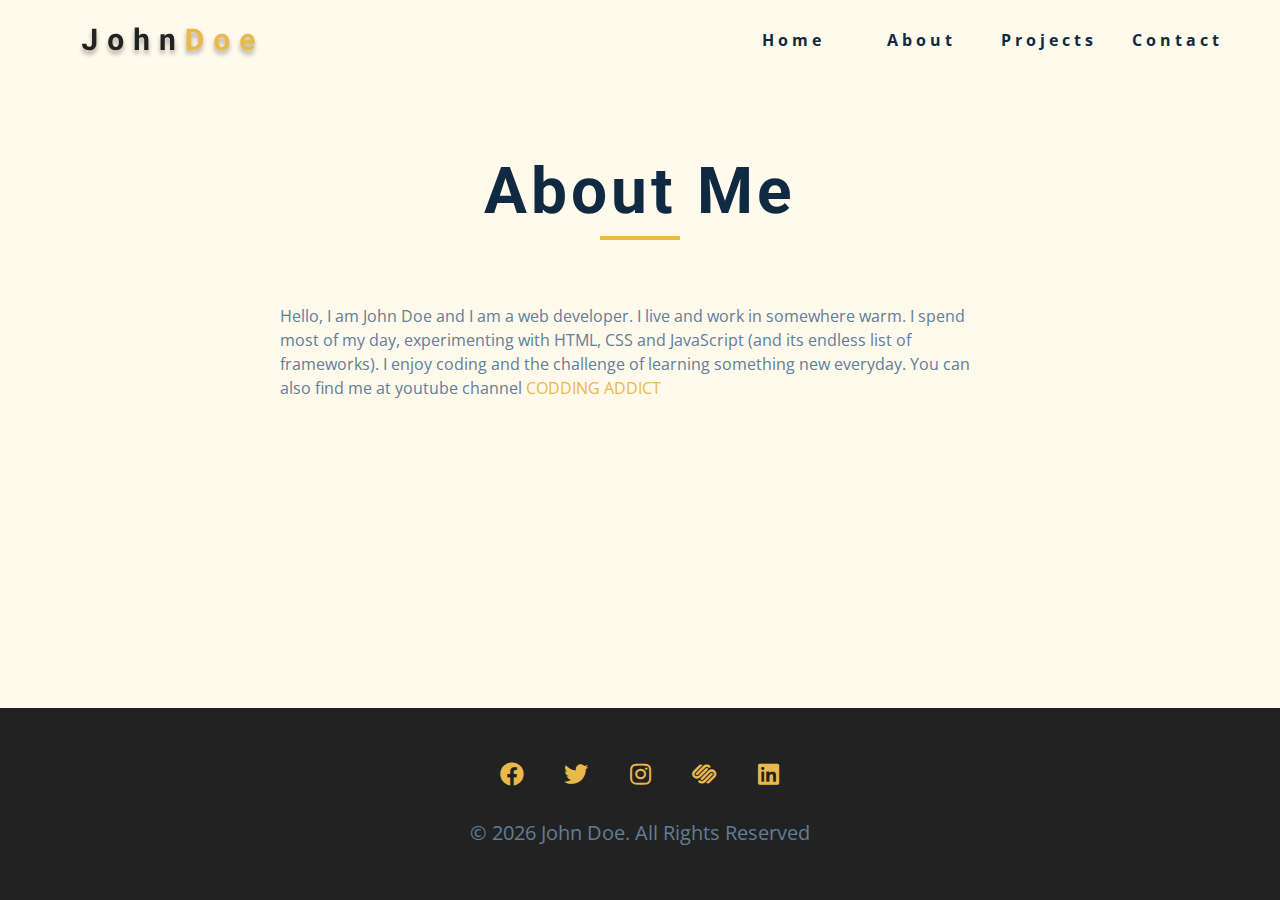
<file: about.html>
<!DOCTYPE html>
<html lang="en">
 <head>
  <meta charset="UTF-8" />
  <meta name="viewport" content="width=device-width, initial-scale=1.0" />
  <title>vikky Doe || about</title>
  <!-- font-awesome -->
  <link rel="stylesheet" href="./fontawesome-free-5.12.1-web/css/all.min.css" />
  <!-- css -->
  <link rel="stylesheet" href="./css/styles.css" />
 </head>

 <body>
  <!-- navbar -->
  <nav class="nav" id="nav">
   <div class="nav-center">
    <div class="nav-header">
     <img src="./images/logo.svg" class="nav-logo" alt="" />
     <button class="nav-btn" id="nav-btn"><i class="fas fa-bars"></i></button>
    </div>
    <ul class="nav-links">
     <li><a href="index.html" class="nav-link">Home</a></li>
     <li><a href="about.html" class="nav-link">about</a></li>
     <li><a href="projects.html" class="nav-link">projects</a></li>
     <li><a href="contact.html" class="nav-link">contact</a></li>
    </ul>
   </div>
  </nav>
  <!-- end of navbar -->
  <!-- sidebar -->
  <aside class="sidebar" id="sidebar">
   <div>
    <button class="close-btn" id="close-btn">
     <i class="fas fa-times"> </i>
    </button>
    <ul class="sidebar-links">
     <li><a href="index.html" class="nav-link">Home</a></li>
     <li><a href="about.html" class="nav-link">about</a></li>
     <li><a href="projects.html" class="nav-link">projects</a></li>
     <li><a href="contact.html" class="nav-link">contact</a></li>
    </ul>
    <!-- social icons -->
    <ul class="social-icons">
     <li>
      <i class="fab fa-facebook social-icon"></i>
     </li>
     <li>
      <i class="fab fa-twitter social-icon"></i>
     </li>
     <li>
      <i class="fab fa-instagram social-icon"></i>
     </li>
     <li>
      <i class="fab fa-squarespace social-icon"></i>
     </li>
     <li>
      <i class="fab fa-linkedin social-icon"></i>
     </li>
    </ul>
   </div>
  </aside>

  <!-- end of sidebar -->

  <!-- ############## -->
  <!-- ############## -->
  <!-- ############## -->
  <!-- ############## -->

  <section class="section single-page">
   <!-- section title -->
   <div class="section-title">
    <h2>about me</h2>
    <div class="underline"></div>
   </div>
   <div class="section-center page-info">
    <!-- end of section title -->
    <p>
     Hello, I am John Doe and I am a web developer. I live and work in somewhere
     warm. I spend most of my day, experimenting with HTML, CSS and JavaScript
     (and its endless list of frameworks). I enjoy coding and the challenge of
     learning something new everyday. You can also find me at youtube channel
     <a href="https://www.youtube.com/channel/UCMZFwxv5l-XtKi693qMJptA"
      >codding addict</a
     >
    </p>
   </div>
  </section>

  <!-- ############## -->
  <!-- ############## -->
  <!-- ############## -->
  <!-- ############## -->

  <!-- footer -->
  <footer class="footer">
   <!-- social icons -->
   <ul class="social-icons">
    <li>
     <i class="fab fa-facebook social-icon"></i>
    </li>
    <li>
     <i class="fab fa-twitter social-icon"></i>
    </li>
    <li>
     <i class="fab fa-instagram social-icon"></i>
    </li>
    <li>
     <i class="fab fa-squarespace social-icon"></i>
    </li>
    <li>
     <i class="fab fa-linkedin social-icon"></i>
    </li>
   </ul>
   <p>&copy; <span id="date"></span> john doe. all rights reserved</p>
  </footer>
  <script src="./js/app.js"></script>
 </body>
</html>
</file>
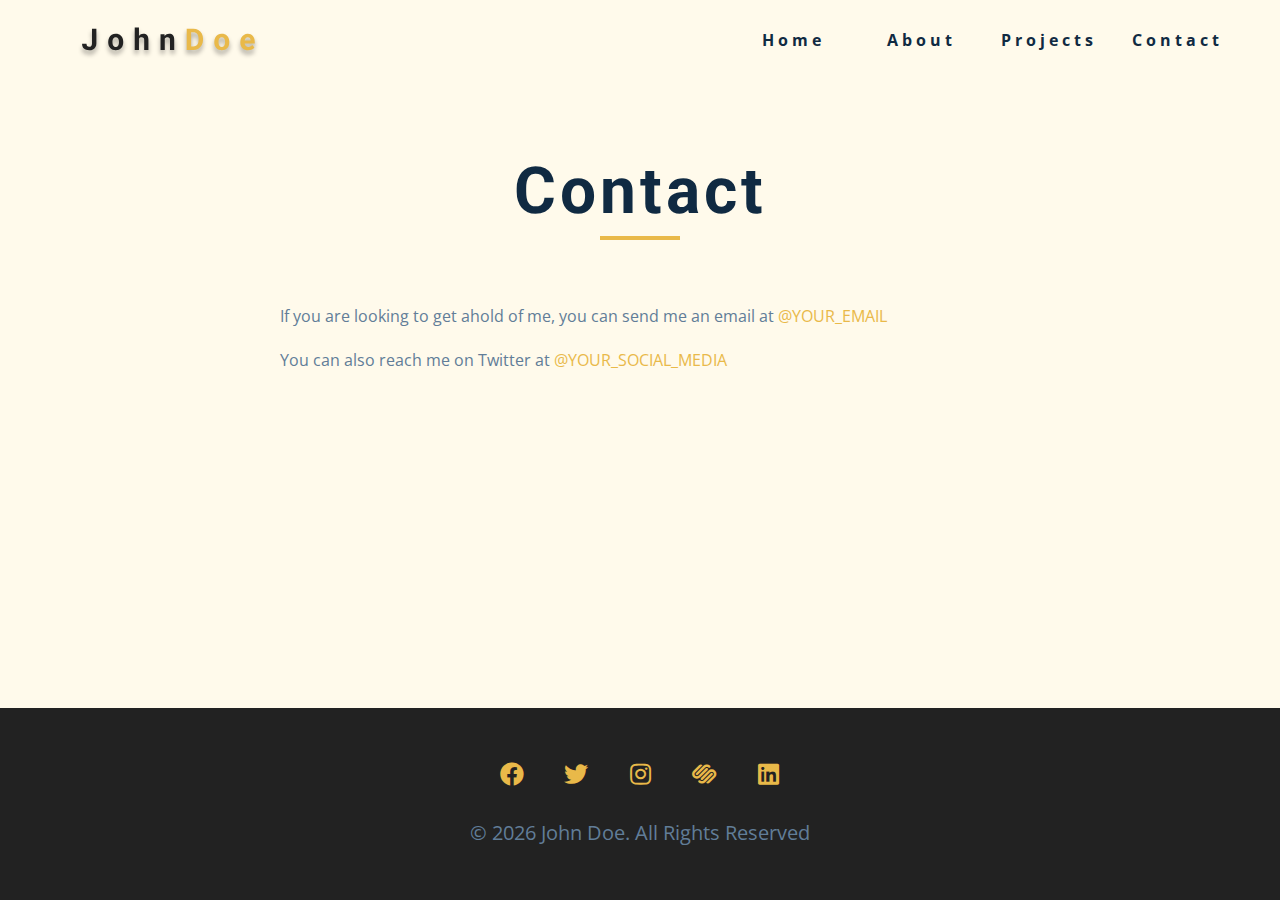
<file: contact.html>
<!DOCTYPE html>
<html lang="en">
 <head>
  <meta charset="UTF-8" />
  <meta name="viewport" content="width=device-width, initial-scale=1.0" />
  <title>vikky Doe || contact</title>
  <!-- font-awesome -->
  <link rel="stylesheet" href="./fontawesome-free-5.12.1-web/css/all.min.css" />
  <!-- css -->
  <link rel="stylesheet" href="./css/styles.css" />
 </head>

 <body>
  <!-- navbar -->
  <nav class="nav" id="nav">
   <div class="nav-center">
    <div class="nav-header">
     <img src="./images/logo.svg" class="nav-logo" alt="" />
     <button class="nav-btn" id="nav-btn"><i class="fas fa-bars"></i></button>
    </div>
    <ul class="nav-links">
     <li><a href="index.html" class="nav-link">Home</a></li>
     <li><a href="about.html" class="nav-link">about</a></li>
     <li><a href="projects.html" class="nav-link">projects</a></li>
     <li><a href="contact.html" class="nav-link">contact</a></li>
    </ul>
   </div>
  </nav>
  <!-- end of navbar -->
  <!-- sidebar -->
  <aside class="sidebar" id="sidebar">
   <div>
    <button class="close-btn" id="close-btn">
     <i class="fas fa-times"> </i>
    </button>
    <ul class="sidebar-links">
     <li><a href="index.html" class="nav-link">Home</a></li>
     <li><a href="about.html" class="nav-link">about</a></li>
     <li><a href="projects.html" class="nav-link">projects</a></li>
     <li><a href="contact.html" class="nav-link">contact</a></li>
    </ul>
    <!-- social icons -->
    <ul class="social-icons">
     <li>
      <i class="fab fa-facebook social-icon"></i>
     </li>
     <li>
      <i class="fab fa-twitter social-icon"></i>
     </li>
     <li>
      <i class="fab fa-instagram social-icon"></i>
     </li>
     <li>
      <i class="fab fa-squarespace social-icon"></i>
     </li>
     <li>
      <i class="fab fa-linkedin social-icon"></i>
     </li>
    </ul>
   </div>
  </aside>

  <!-- end of sidebar -->

  <!-- ############## -->
  <!-- ############## -->
  <!-- ############## -->
  <!-- ############## -->

  <section class="section single-page">
   <!-- section title -->
   <div class="section-title">
    <h2>contact</h2>
    <div class="underline"></div>
   </div>
   <div class="section-center page-info">
    <!-- end of section title -->
    <p>
     If you are looking to get ahold of me, you can send me an email at
     <a href="kadarlavikky@gmail.com">@your_email</a>
    </p>
    <p>
     You can also reach me on Twitter at
     <a href="kadarlavikky@gmail.com">@your_social_media</a>
    </p>
   </div>
  </section>

  <!-- ############## -->
  <!-- ############## -->
  <!-- ############## -->
  <!-- ############## -->

  <!-- footer -->
  <footer class="footer">
   <!-- social icons -->
   <ul class="social-icons">
    <li>
     <i class="fab fa-facebook social-icon"></i>
    </li>
    <li>
     <i class="fab fa-twitter social-icon"></i>
    </li>
    <li>
     <i class="fab fa-instagram social-icon"></i>
    </li>
    <li>
     <i class="fab fa-squarespace social-icon"></i>
    </li>
    <li>
     <i class="fab fa-linkedin social-icon"></i>
    </li>
   </ul>
   <p>&copy; <span id="date"></span> john doe. all rights reserved</p>
  </footer>
  <script src="./js/app.js"></script>
 </body>
</html>
</file>
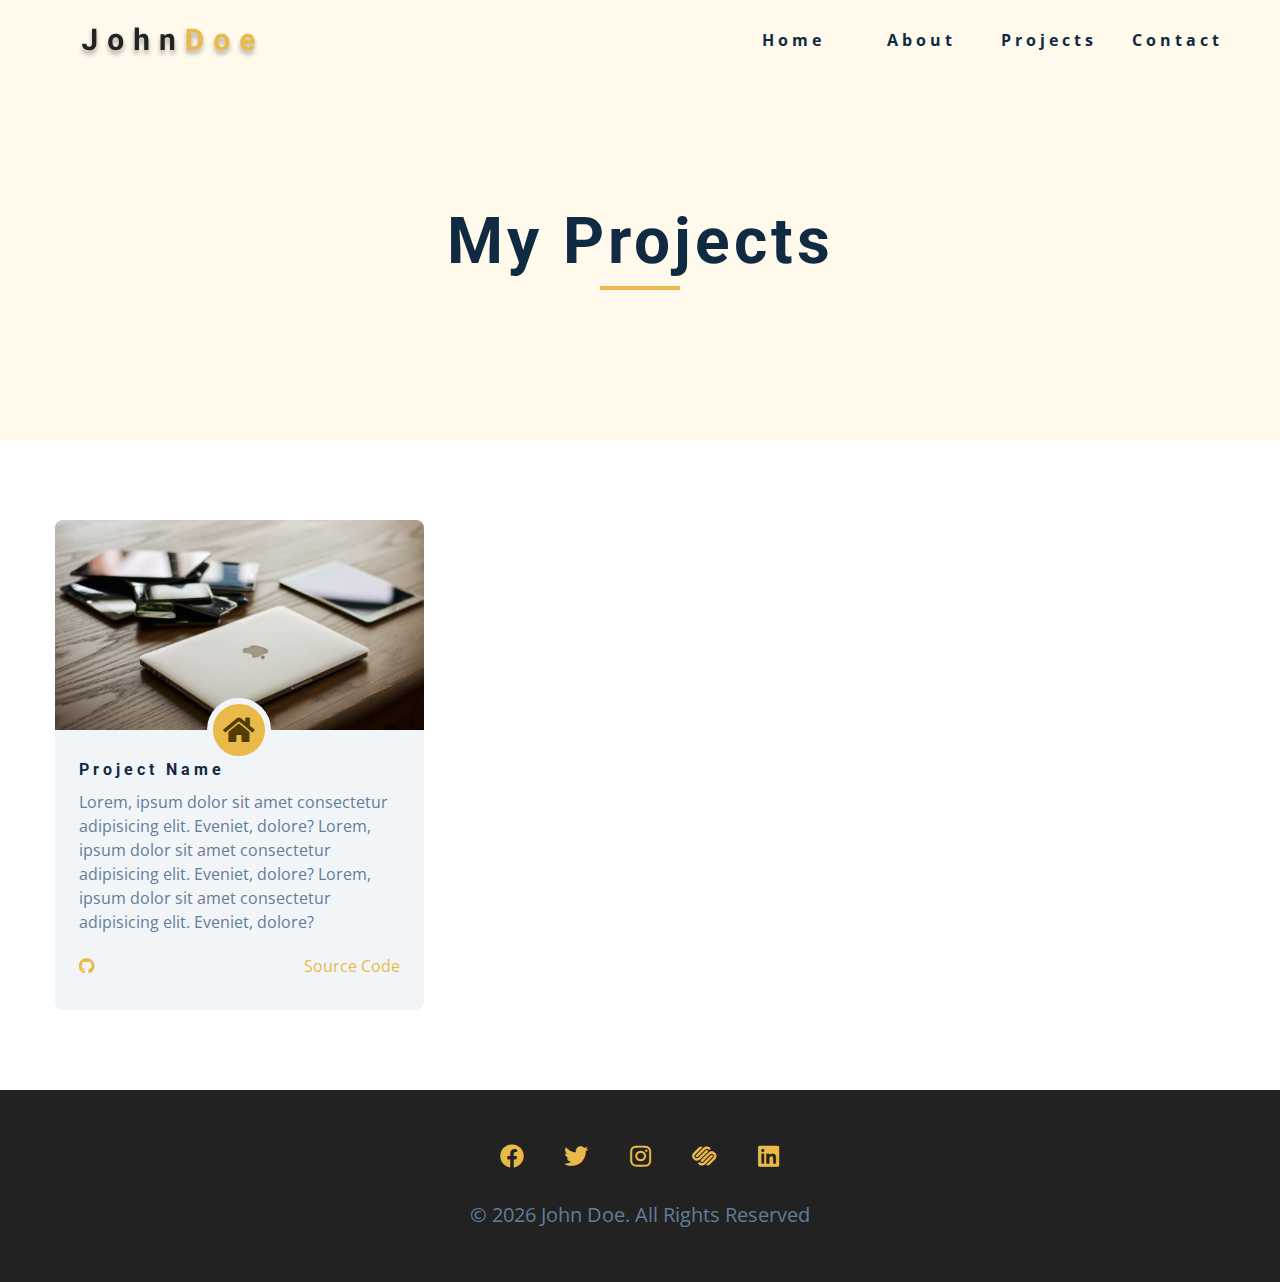
<file: projects.html>
<!DOCTYPE html>
<html lang="en">
 <head>
  <meta charset="UTF-8" />
  <meta name="viewport" content="width=device-width, initial-scale=1.0" />
  <title>vikky Doe || about</title>
  <!-- font-awesome -->
  <link rel="stylesheet" href="./fontawesome-free-5.12.1-web/css/all.min.css" />
  <!-- css -->
  <link rel="stylesheet" href="./css/styles.css" />
 </head>

 <body>
  <!-- navbar -->
  <nav class="nav" id="nav">
   <div class="nav-center">
    <div class="nav-header">
     <img src="./images/logo.svg" class="nav-logo" alt="" />
     <button class="nav-btn" id="nav-btn"><i class="fas fa-bars"></i></button>
    </div>
    <ul class="nav-links">
     <li><a href="index.html" class="nav-link">Home</a></li>
     <li><a href="about.html" class="nav-link">about</a></li>
     <li><a href="projects.html" class="nav-link">projects</a></li>
     <li><a href="contact.html" class="nav-link">contact</a></li>
    </ul>
   </div>
  </nav>
  <!-- end of navbar -->
  <!-- sidebar -->
  <aside class="sidebar" id="sidebar">
   <div>
    <button class="close-btn" id="close-btn">
     <i class="fas fa-times"> </i>
    </button>
    <ul class="sidebar-links">
     <li><a href="index.html" class="nav-link">Home</a></li>
     <li><a href="about.html" class="nav-link">about</a></li>
     <li><a href="projects.html" class="nav-link">projects</a></li>
     <li><a href="contact.html" class="nav-link">contact</a></li>
    </ul>
    <!-- social icons -->
    <ul class="social-icons">
     <li>
      <i class="fab fa-facebook social-icon"></i>
     </li>
     <li>
      <i class="fab fa-twitter social-icon"></i>
     </li>
     <li>
      <i class="fab fa-instagram social-icon"></i>
     </li>
     <li>
      <i class="fab fa-squarespace social-icon"></i>
     </li>
     <li>
      <i class="fab fa-linkedin social-icon"></i>
     </li>
    </ul>
   </div>
  </aside>

  <!-- end of sidebar -->

  <!-- ############## -->
  <!-- ############## -->
  <!-- ############## -->
  <!-- ############## -->
<header class="projects-hero">
 <!-- section title -->
 <div class="section-title">
  <h1>my projects</h1>
  <div class="underline"></div>
 </div>
 <!-- end of section title -->
</header>
  <section class="section ">
   <div class="projects-page-center section-center">
    <!-- single project -->
    <article class="single-project">
     <div class="project-container">
      <img src="./images/project-1.jpeg" alt="">
      <a href="https://www.google.com">
      <i class="fas fa-home"></i></a>
     </div>
     <div class="project-details">
      <h4>project name</h4>
      <p>Lorem, ipsum dolor sit amet consectetur adipisicing elit. Eveniet, dolore? Lorem, ipsum dolor sit amet consectetur adipisicing elit. Eveniet, dolore? Lorem, ipsum dolor sit amet consectetur adipisicing elit. Eveniet, dolore?</p>
      <div class="project-footer">
       <span><i class="fab fa-github"></i></span>
       <a href="http://www.github.com">source code</a>
      </div>
     </div>
    </article>
    <!-- end of single project -->
   </div>
   </section>
   <!-- end of projects -->
  </section>

  <!-- ############## -->
  <!-- ############## -->
  <!-- ############## -->
  <!-- ############## -->

  <!-- footer -->
  <footer class="footer">
   <!-- social icons -->
   <ul class="social-icons">
    <li>
     <i class="fab fa-facebook social-icon"></i>
    </li>
    <li>
     <i class="fab fa-twitter social-icon"></i>
    </li>
    <li>
     <i class="fab fa-instagram social-icon"></i>
    </li>
    <li>
     <i class="fab fa-squarespace social-icon"></i>
    </li>
    <li>
     <i class="fab fa-linkedin social-icon"></i>
    </li>
   </ul>
   <p>&copy; <span id="date"></span> john doe. all rights reserved</p>
  </footer>
  <script src="./js/app.js"></script>
 </body>
</html>
</file>
<file: css/styles.css>
/*
=============== 
Fonts
===============
*/
@import url("https://fonts.googleapis.com/css?family=Open+Sans|Roboto:400,700&display=swap");

/*
=============== 
Variables
===============
*/

:root {
	/* dark shades of primary color*/
	--clr-primary-1: hsl(43, 86%, 17%);
	--clr-primary-2: hsl(43, 77%, 27%);
	--clr-primary-3: hsl(43, 72%, 37%);
	--clr-primary-4: hsl(42, 63%, 48%);
	/* primary/main color */
	--clr-primary-5: hsl(42, 78%, 60%);
	/* lighter shades of primary color */
	--clr-primary-6: hsl(43, 89%, 70%);
	--clr-primary-7: hsl(43, 90%, 76%);
	--clr-primary-8: hsl(45, 86%, 81%);
	--clr-primary-9: hsl(45, 90%, 88%);
	--clr-primary-10: hsl(45, 100%, 96%);
	/* darkest grey - used for headings */
	--clr-grey-1: hsl(209, 61%, 16%);
	--clr-grey-2: hsl(211, 39%, 23%);
	--clr-grey-3: hsl(209, 34%, 30%);
	--clr-grey-4: hsl(209, 28%, 39%);
	/* grey used for paragraphs */
	--clr-grey-5: hsl(210, 22%, 49%);
	--clr-grey-6: hsl(209, 23%, 60%);
	--clr-grey-7: hsl(211, 27%, 70%);
	--clr-grey-8: hsl(210, 31%, 80%);
	--clr-grey-9: hsl(212, 33%, 89%);
	--clr-grey-10: hsl(210, 36%, 96%);
	--clr-white: #fff;
	--ff-primary: "Roboto", sans-serif;
	--ff-secondary: "Open Sans", sans-serif;
	--transition: all 0.3s linear;
	--spacing: 0.25rem;
	--radius: 0.5rem;
	--light-shadow: 0 5px 15px rgba(0, 0, 0, 0.1);
	--dark-shadow: 0 5px 15px rgba(0, 0, 0, 0.2);
	--max-width: 1170px;
}
/*
=============== 
Global Styles
===============
*/

*,
::after,
::before {
	margin: 0;
	padding: 0;
	box-sizing: border-box;
}
body {
	font-family: var(--ff-secondary);
	background: var(--clr-white);
	color: var(--clr-grey-1);
	line-height: 1.5;
	font-size: 0.875rem;
}
ul {
	list-style-type: none;
}
a {
	text-decoration: none;
}
img:not(.nav-logo) {
	width: 100%;
	display: block;
}

h1,
h2,
h3,
h4 {
	letter-spacing: var(--spacing);
	text-transform: capitalize;
	line-height: 1.25;
	margin-bottom: 0.75rem;
	font-family: var(--ff-primary);
}
h1 {
	font-size: 3rem;
}
h2 {
	font-size: 2rem;
}
h3 {
	font-size: 1.25rem;
}
h4 {
	font-size: 0.875rem;
}
p {
	margin-bottom: 1.25rem;
	color: var(--clr-grey-5);
}
@media screen and (min-width: 800px) {
	h1 {
		font-size: 4rem;
	}
	h2 {
		font-size: 2.5rem;
	}
	h3 {
		font-size: 1.75rem;
	}
	h4 {
		font-size: 1rem;
	}
	body {
		font-size: 1rem;
	}
	h1,
	h2,
	h3,
	h4 {
		line-height: 1;
	}
}
/*  global classes */

.btn {
	text-transform: uppercase;
	background: var(--clr-primary-5);
	color: var(--clr-primary-1);
	padding: 0.375rem 0.75rem;
	letter-spacing: var(--spacing);
	display: inline-block;
	font-weight: 700;
	transition: var(--transition);
	font-size: 0.875rem;
	border: 2px solid transparent;
	cursor: pointer;
	box-shadow: 0 1px 3px rgba(0, 0, 0, 0.2);
	border-radius: var(--radius);
}
.btn:hover {
	color: var(--clr-primary-1);
	background: var(--clr-primary-7);
}
/* section */
.section {
	padding: 5rem 0;
}

.section-center {
	width: 90vw;
	margin: 0 auto;
	max-width: 1170px;
}
@media screen and (min-width: 992px) {
	.section-center {
		width: 95vw;
	}
}
/* added during recording */
.underline {
	height: 0.25rem;
	width: 5rem;
	background-color: var(--clr-primary-5);
	margin-left: auto;
	margin-right: auto;
	margin-bottom: 1.25rem;
}
.section-title {
	margin-bottom: 4rem;
	text-align: center;
}
.bg-grey {
	background-color: var(--clr-grey-10);
}

/*
=============== 
Navbar
===============
*/
.nav-links {
	display: none;
}
.nav {
	height: 5rem;
	padding: 1rem;
	display: grid;
	/* background-color: red; */
	align-items: center;
	transition: var(--transition);
}
.nav-center {
	width: 100%;
	max-width: 1170px;
	margin: 0 auto;
}
.nav-header {
	display: grid;
	grid-template-columns: auto 1fr;
	align-items: center;
}
.nav-btn {
	justify-self: end;
	background-color: transparent;
	border: transparent;
	color: var(--clr-primary-5);
	font-size: 2rem;
	cursor: pointer;
}
@media screen and (min-width: 778px) {
	.nav {
		background-color: var(--clr-primary-10);
	}
	.nav-btn {
		display: none;
	}

	.nav-links {
		display: grid;
		grid-template-columns: repeat(4, 1fr);
		justify-items: center;
		-moz-column-gap: 2rem;
		column-gap: 2rem;
		justify-self: end;
	}
	.nav-links a {
		color: var(--clr-grey-1);
		text-transform: capitalize;
		letter-spacing: var(--spacing);
		transition: var(--transition);
		font-weight: 700;
	}
	.nav-links a:hover {
		color: var(--clr-primary-5);
	}
	.nav-center {
		display: grid;
		grid-template-columns: auto 1fr;
		align-items: center;
	}
}
/* fixed navbar */

.navbar-fixed {
	position: fixed;
	top: 0;
	left: 0;
	width: 100%;
	background-color: var(--clr-white);
	z-index: 2;
	box-shadow: var(--light-shadow);
}

/*
=============== 
Sidebar
===============
*/
.sidebar {
	position: fixed;
	top: 0;
	left: 0;
	background: var(--clr-grey-10);
	height: 100%;
	width: 100%;
	z-index: 4;
	display: grid;
	/* align-items: center;
 justify-content: center; */
	place-content: center;
	transition: var(--transition);
	/* add later */
	transform: translateX(-100%);
}
.show-sidebar {
	transform: translateX(0%);
}
.close-btn {
	background-color: transparent;
	border: transparent;
	color: red;
	font-size: 3rem;
	position: absolute;
	top: 0;
	right: 0;
	padding: 1rem;
}
.sidebar-links a {
	color: var(--clr-grey-5);
	letter-spacing: var(--spacing);
	display: block;
	margin-bottom: 1rem;
	font-size: 2rem;
	text-align: center;
	text-transform: capitalize;
}
.sidebar-links a:hover {
	color: var(--clr-primary-5);
}
.social-icons {
	margin-top: 3rem;
	display: grid;
	/* background-color: red; */
	grid-template-columns: repeat(5, 1fr);
	font-size: 1.5rem;
	cursor: pointer;
	width: 20rem;
	justify-items: center;
}
.social-icon {
	color: var(--clr-grey-1);
	transition: var(--transition);
}
.social-icon:hover {
	color: var(--clr-primary-5);
}
/*
=============== 
Hero
===============
*/
/* underline added to globals */
.hero .underline {
	margin-left: 0;
	margin-bottom: 0.5rem;
}
.hero-img {
	display: none;
	position: relative;
}
.hero {
	background: var(--clr-primary-10);
}
.hero-center {
	min-height: calc(100vh - 5rem);
	display: grid;
	overflow-wrap: var(--clr-grey-1);
	place-items: center;
}
.hero-info h4 {
	color: var(--clr-grey-5);
	margin-bottom: 1.25rem;
}
.hero-icons {
	justify-items: start;
}
.hero-photo {
	width: 25rem;
	height: 30rem;
	-o-object-fit: cover;
	object-fit: cover;
	border-radius: var(--radius);
	position: relative;
}
@media screen and (min-width: 992px) {
	.hero-img {
		display: block;
		position: relative;
	}
	.hero-center {
		display: grid;
		grid-template-columns: 1fr 1fr;
	}

	.hero-img::before,
	.about-img::before {
		content: "";
		position: absolute;
		width: 100%;
		height: 100%;
		border: 0.25rem solid var(--clr-primary-5);
		top: 2rem;
		bottom: 2rem;
		left: 2rem;
		border-radius: var(--radius);
	}
}

/*
=============== 
About
===============
*/
/* section title added to globals */
.about-title {
	text-align: left;
}
.about-title .underline {
	margin-left: 0;
}
.about-center {
	display: grid;
	gap: 3rem 2rem;
}
.about-img {
	justify-self: center;
	position: relative;
}
@media screen and (min-width: 992px) {
	.about-center {
		display: grid;
		grid-template-columns: 1fr 1fr;
	}
	.about-img::before {
		left: -2rem;
	}
	.about-info {
		align-self: center;
	}
}
/*
=============== 
Services
===============
*/
/* bg-grey in globals */
/* small screen layout setup */
.service {
	background-color: var(--clr-white);
	text-align: center;
	padding: 3rem 1.5rem;
	border-radius: var(--radius);
	transition: var(--transition);
	margin-bottom: 2rem;
}
.service:hover {
	background: var(--clr-primary-5);
	color: var(--clr-white);
}
.sevice-icon {
	font-size: 2rem;
	margin-bottom: 1.5rem;
}
.service .underline {
	width: 3rem;
	height: 0.12rem;
	transition: var(--transition);
}
.service:hover .underline {
	background-color: var(--clr-white);
}
.service p {
	transition: var(--transition);
}
.service:hover p {
	color: var(--clr-white);
}
@media screen and (min-width: 676px) {
	.services-center {
		display: grid;
		-moz-column-gap: 2rem;
		column-gap: 2rem;
		/* 3 cols 2gaps*2rem == 4rem
  4 * 16px == 64px  
  (1170-64)/3 ==  368.6*/
		grid-template-columns: repeat(auto-fill, minmax(368.6px, 1fr));
		justify-content: center;
	}
}

/*
=============== 
Projects
===============
*/
.projects-text {
	width: 85vw;
	max-width: 30rem;
	margin: 0 auto;
}
.project {
	position: relative;
	background: var(--clr-primary-5);
	border-radius: var(--radius);
	margin-bottom: 2rem;
}
.project-info {
	text-align: center;
	color: var(--clr-white);
	position: absolute;
	top: 50%;
	left: 50%;
	transform: translate(-50%, -50%);
	transition: var(--transition);
	opacity: 0;
}
.project-info p {
	text-transform: capitalize;
	color: var(--clr-white);
}
.project-img {
	height: 15rem;
	-o-object-fit: cover;
	object-fit: cover;
	border-radius: var(--radius);
	transition: var(--transition);
}
.project:hover .project-info {
	opacity: 1;
}
.project:hover .project-img {
	opacity: 0.1;
}
.project::after {
	content: "";
	position: absolute;
	top: 0;
	left: 0;
	height: 100%;
	width: 100%;
	border: 0.25rem solid var(--clr-white);
	border-radius: var(--radius);
	opacity: 0;
	transition: var(--transition);
}
.project:hover::after {
	opacity: 1;
	transform: scale(0.8);
}
@media screen and (min-width: 676px) {
	.projects-center {
		display: grid;
		-moz-column-gap: 2rem;
		column-gap: 2rem;
		/* 3 cols 2gaps*2rem
  4rem = 4*16 = 64px
  (992-64px)/3 = 368.6px */
		grid-template-columns: repeat(auto-fill, minmax(309.3px, 1fr));
	}
}
@media screen and (min-width: 1170px) {
	.project-img,
	.project {
		height: 100%;
	}
	.projects-center {
		grid-template-columns: repeat(3, 1fr);
		grid-template-rows: 200px 200px;
		gap: 1rem;
		grid-template-areas:
			"a b b"
			"a c d";
	}
	.project-1 {
		grid-area: b;
	}
	.project-2 {
		grid-area: a;
	}
	.project-3 {
		grid-area: c;
	}
	.project-4 {
		grid-area: d;
	}
}

/*
=============== 
Connect
===============
*/
.connect {
	min-height: 40vh;
	position: relative;
	padding: 10rem 0rem 5rem 0;
	margin: 5rem 0;
}
.video-container {
	position: absolute;
	top: 0;
	left: 0;
	height: 100%;
	width: 100%;
	-o-object-fit: cover;
	object-fit: cover;
	z-index: -2;
}
.connect::after {
	content: "";
	position: absolute;
	top: 0;
	left: 0;
	height: 100%;
	width: 100%;
	background: var(--clr-white);
	opacity: 0.7;
	z-index: -1;
}
.video-banner {
	background: var(--clr-primary-10);
	padding: 3rem 5rem 12rem 5rem;
	text-align: center;
	-webkit-clip-path: polygon(
		0% 0%,
		100% 0%,
		100% 75%,
		75% 75%,
		75% 100%,
		50% 75%,
		0% 75%
	);
	clip-path: polygon(
		0% 0%,
		100% 0%,
		100% 75%,
		75% 75%,
		75% 100%,
		50% 75%,
		0% 75%
	);
}
.video-banner .section-title {
	margin-bottom: 2rem;
}
.video-text {
	max-width: 30rem;
}
.connect {
	display: grid;
	place-items: center;
}
.connect {
	-webkit-clip-path: polygon(50% 0, 100% 10%, 100% 90%, 50% 100%, 0 90%, 0 10%);
	clip-path: polygon(50% 0, 100% 10%, 100% 90%, 50% 100%, 0 90%, 0 10%);
}
/*
=============== 
Skills
===============
*/
.skills {
	background: var(--clr-primary-9);
}
.skills h3 {
	color: var(--clr-primary-1);
}
.skill {
	margin-bottom: 1.25rem;
}
.skills p {
	color: var(--clr-primary-1);
	text-transform: capitalize;
	margin-bottom: 0.5rem;
}
.skill-container {
	background-color: var(--clr-white);
	height: 1rem;
	width: 100%;
	border-radius: var(--radius);
	position: relative;
}
.skill-value {
	position: absolute;
	top: 0%;
	left: 0%;
	background-color: var(--clr-primary-5);
	height: 100%;
	width: 50%;
	border-radius: var(--radius);
}
.value-70 {
	width: 70%;
}
.value-80 {
	width: 80%;
}
.skill-text {
	position: absolute;
	top: -2rem;
	right: 0;
	transform: translateX(50%);
}
@media screen and (min-width: 767px) {
	.skills-center {
		display: grid;
		grid-template-columns: 1fr 1fr;
		-moz-column-gap: 2rem;
		column-gap: 2rem;
	}
}
/*
=============== 
Timeline
===============
*/
.timeline-center {
	width: 80vw;
	max-width: 40rem;
	/* background: red; */
}
.timeline-item {
	border-top: 2px dashed var(--clr-primary-5);
	padding: 4rem 2rem;
	position: relative;
}
.timeline p {
	margin-bottom: 0;
}
/* .timeline-item:nth-child(odd) {
 border-right: 2px dashed var(--clr-primary-5);
 border-top-right-radius: 2rem;
} */
.timeline-item:nth-child(even) {
	border-left: 2px dashed var(--clr-primary-5);
	border-top-left-radius: 2rem;
	border-bottom-left-radius: 2rem;
	margin-right: 2rem;
	padding-right: 0;
}
.timeline-item:nth-child(odd) {
	border-right: 2px dashed var(--clr-primary-5);
	border-top-right-radius: 2rem;
	border-bottom-right-radius: 2rem;
	margin-left: 2rem;
	padding-left: 0;
}
.timeline-item:first-child {
	border-top: 0;
	border-top-right-radius: 0;
}
.timeline-item:last-child {
	border-bottom-left-radius: 0;
}
.number {
	position: absolute;
	top: 50%;
	transform: translate(-50%, -50%);
	background: var(--clr-primary-5);
	height: 2rem;
	width: 2rem;
	border-radius: 50%;
	display: grid;
	place-items: center;
	color: var(--clr-primary-1);
	font-weight: bold;
}
.timeline-item:nth-child(even) .number {
	left: 0;
}
.timeline-item:nth-child(odd) .number {
	right: 0;
	transform: translate(50%, -50%);
}
/*
=============== 
Blog
===============
*/
.blogs {
	background: var(--clr-grey-10);
}
.card {
	height: 27rem;
	width: ;
	position: relative;
	perspective: 1500px;
}
.card-side {
	-webkit-backface-visibility: hidden;
	backface-visibility: hidden;
	position: absolute;
	transition: all 2s linear;
	top: 0;
	left: 0;
	height: 100%;
	width: 100%;
	border-radius: var(--radius);
	-webkit-transform: translate3d(0, 0, 0);
	visibility: visible;
}
.card-front {
	background-color: var(--clr-white);
}
.card-back {
	background: var(--clr-primary-10);
	transform: rotateY(180deg);
	display: grid;
	place-items: center;
}
.card:hover .card-front {
	transform: rotateY(-180deg);
}
.card:hover .card-back {
	transform: rotateY(0);
}
/* rest of the styles */
.card-front img {
	height: 13rem;
	-o-object-fit: cover;
	object-fit: cover;
	border-top-left-radius: var(--radius);
	border-top-right-radius: var(--radius);
}
.card-footer img {
	height: 2rem;
	width: 2rem;
	border-radius: 50%;
}
.card-info {
	padding: 1rem 1.5rem;
}
.card-footer {
	/* background: red; */
	display: grid;
	grid-template-columns: 1fr 1fr;
}
.card-footer p {
	/* background: blue; */
	text-transform: uppercase;
	color: var(--clr-primary-5);
	margin: 0;
	align-self: center;
	justify-self: end;
}

.blogs-center {
	display: grid;
	gap: 3rem;
	/* 2gaps*3rem = 6rem
 6rem = 96px
 (1170px-96px)/3 =  */
	grid-template-columns: repeat(auto-fill, minmax(330px, 1fr));
}
/*
=============== 
Footer
===============
*/
.footer {
	padding-bottom: 2rem;
	background: #222222;
	display: grid;
	place-items: center;
}
.footer .social-icon {
	color: var(--clr-primary-5);
	margin-bottom: 2rem;
}
.footer .social-icon:hover {
	color: var(--clr-primary-10);
}
.footer p {
	font-size: 1.25rem;
	text-transform: capitalize;
}

/*
=============== 
Single Page
===============
*/
.single-page {
	background: var(--clr-primary-10);
	min-height: calc(100vh - 5rem - 192px);
	/* 100vh - 5rem(80px navbar) - 192px(footer) */
}
.single-page h2 {
	font-size: 4rem;
}
.page-info {
	max-width: 45rem;
}
.page-info a {
	text-transform: uppercase;
	color: var(--clr-primary-5);
}
.page-info a:hover {
	color: var(--clr-primary-1);
}
/*
=============== 
Products Page
===============
*/
.projects-hero {
	min-height: 40vh;
	background: var(--clr-primary-10);
	display: grid;
	place-items: center;
}
.projects-hero .section-title {
	margin-bottom: 0;
}
.single-project {
	background: var(--clr-grey-10);
	border-radius: var(--radius);
}
.project-container {
	position: relative;
}
.project-container img {
	border-top-left-radius: var(--radius);
	border-top-right-radius: var(--radius);
}
.project-container a {
	position: absolute;
	left: 50%;
	transform: translate(-50%, -50%);
	font-size: 1.75rem;
	width: 4rem;
	height: 4rem;
	background: var(--clr-primary-5);
	display: grid;
	place-items: center;
	border-radius: 50%;
	color: var(--clr-primary-1);
	border: 0.375rem solid var(--clr-grey-10);
}
.project-details {
	padding: 2rem 1.5rem;
}
.project-footer {
	display: grid;
	grid-template-columns: 1fr 1fr;
	color: var(--clr-primary-5);
}
.project-footer a {
	color: var(--clr-primary-5);
	text-transform: capitalize;
	transition: var(--transition);
	justify-self: end;
}
.project-footer a:hover {
	color: var(--clr-primary-1);
}
.projects-page-center {
	display: grid;
	gap: 2rem;
	/* 2gaps*2rem == 4rem
  4rem*16px == 64px 
  (1170-64px)/3 == */
	grid-template-columns: repeat(auto-fill, minmax(330px, 1fr));
}
</file>
